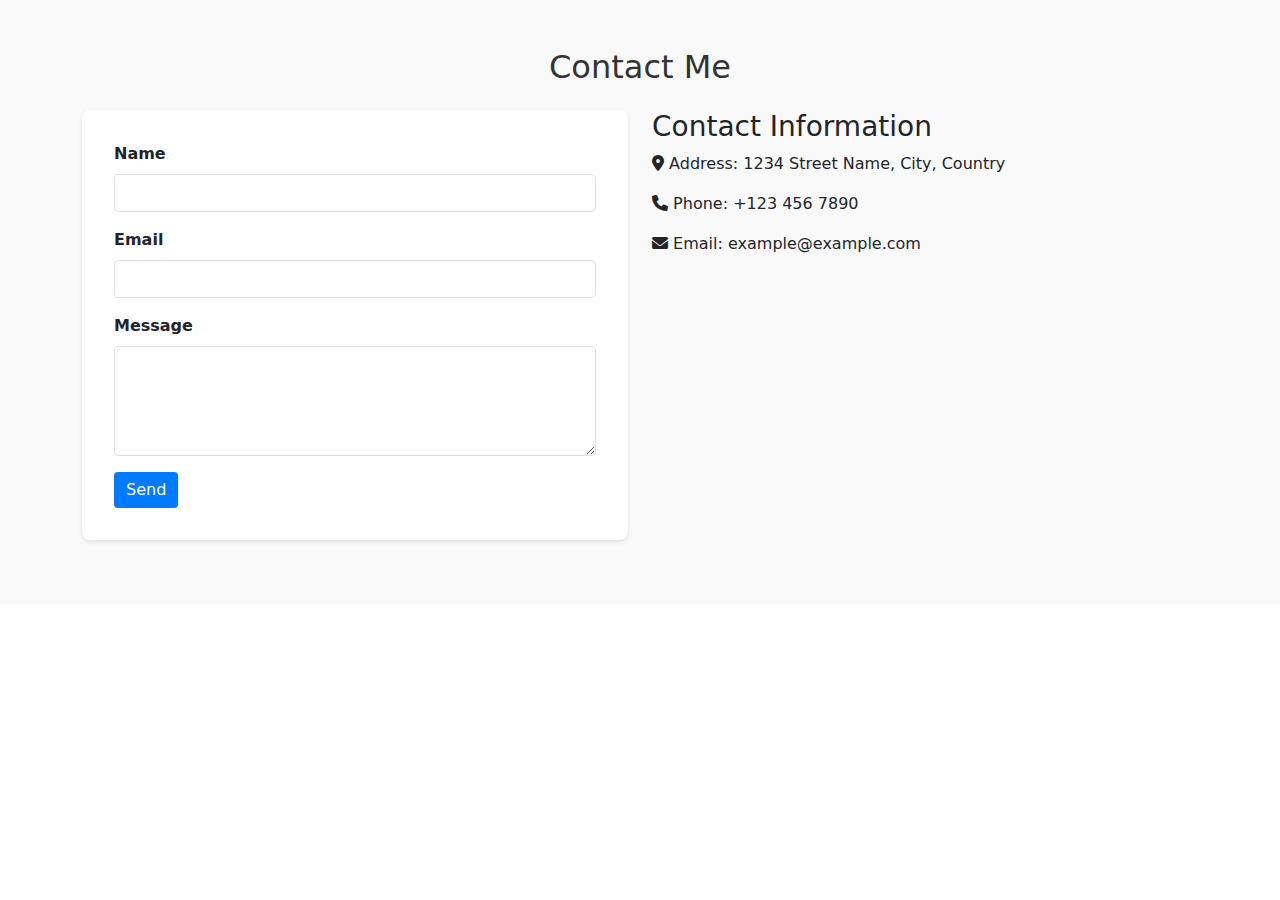
<file: contact.html>
<!DOCTYPE html>
<html lang="en">
<head>
    <meta charset="UTF-8">
    <meta name="viewport" content="width=device-width, initial-scale=1.0">
    <title>Contact Me</title>
    
    <!-- Bootstrap CSS -->
    <link href="https://cdn.jsdelivr.net/npm/bootstrap@5.3.0/dist/css/bootstrap.min.css" rel="stylesheet">
    
    <!-- Font Awesome -->
    <link rel="stylesheet" href="https://cdnjs.cloudflare.com/ajax/libs/font-awesome/6.0.0-beta3/css/all.min.css">

    <!-- Custom CSS -->
    <link rel="stylesheet" href="contact.css">
</head>
<body>

    <section id="contact" class="contact-section py-5">
        <div class="container">
            <h2 class="text-center mb-4">Contact Me</h2>
            <div class="row">
                <div class="col-md-6">
                    <form id="contact-form">
                        <div class="mb-3">
                            <label for="name" class="form-label">Name</label>
                            <input type="text" class="form-control" id="name" required>
                        </div>
                        <div class="mb-3">
                            <label for="email" class="form-label">Email</label>
                            <input type="email" class="form-control" id="email" required>
                        </div>
                        <div class="mb-3">
                            <label for="message" class="form-label">Message</label>
                            <textarea class="form-control" id="message" rows="4" required></textarea>
                        </div>
                        <button type="submit" class="btn btn-primary">Send</button>
                    </form>
                    <div id="form-message" class="mt-3"></div>
                </div>
                <div class="col-md-6">
                    <h3>Contact Information</h3>
                    <p><i class="fas fa-map-marker-alt"></i> Address: 1234 Street Name, City, Country</p>
                    <p><i class="fas fa-phone"></i> Phone: +123 456 7890</p>
                    <p><i class="fas fa-envelope"></i> Email: example@example.com</p>
                </div>
            </div>
        </div>
    </section>

    <!-- Bootstrap JS -->
    <script src="https://cdn.jsdelivr.net/npm/bootstrap@5.3.0/dist/js/bootstrap.bundle.min.js"></script>
    
    <!-- Custom JS -->
    <script src="contact.js"></script>
</body>
</html>
</file>
<file: contact.css>
/* Contact Section Styling */
.contact-section {
    background-color: #f9f9f9;
    padding-top: 5rem;
    padding-bottom: 5rem;
}

.contact-section h2 {
    color: #333;
}

.contact-section form {
    background-color: #fff;
    padding: 2rem;
    border-radius: 0.5rem;
    box-shadow: 0 2px 4px rgba(0, 0, 0, 0.1);
}

.contact-section .form-label {
    font-weight: bold;
}

.contact-section .form-control {
    border-radius: 0.25rem;
}

.contact-section .btn-primary {
    background-color: #007bff;
    border: none;
    border-radius: 0.25rem;
}

.contact-section .btn-primary:hover {
    background-color: #0056b3;
}

.contact-section .form-message {
    font-size: 1rem;
    color: #007bff;
}

.contact-section .contact-info {
    margin-top: 1.5rem;
}

.contact-section .contact-info p {
    margin-bottom: 1rem;
}

.contact-section .contact-info i {
    margin-right: 0.5rem;
}
</file>
